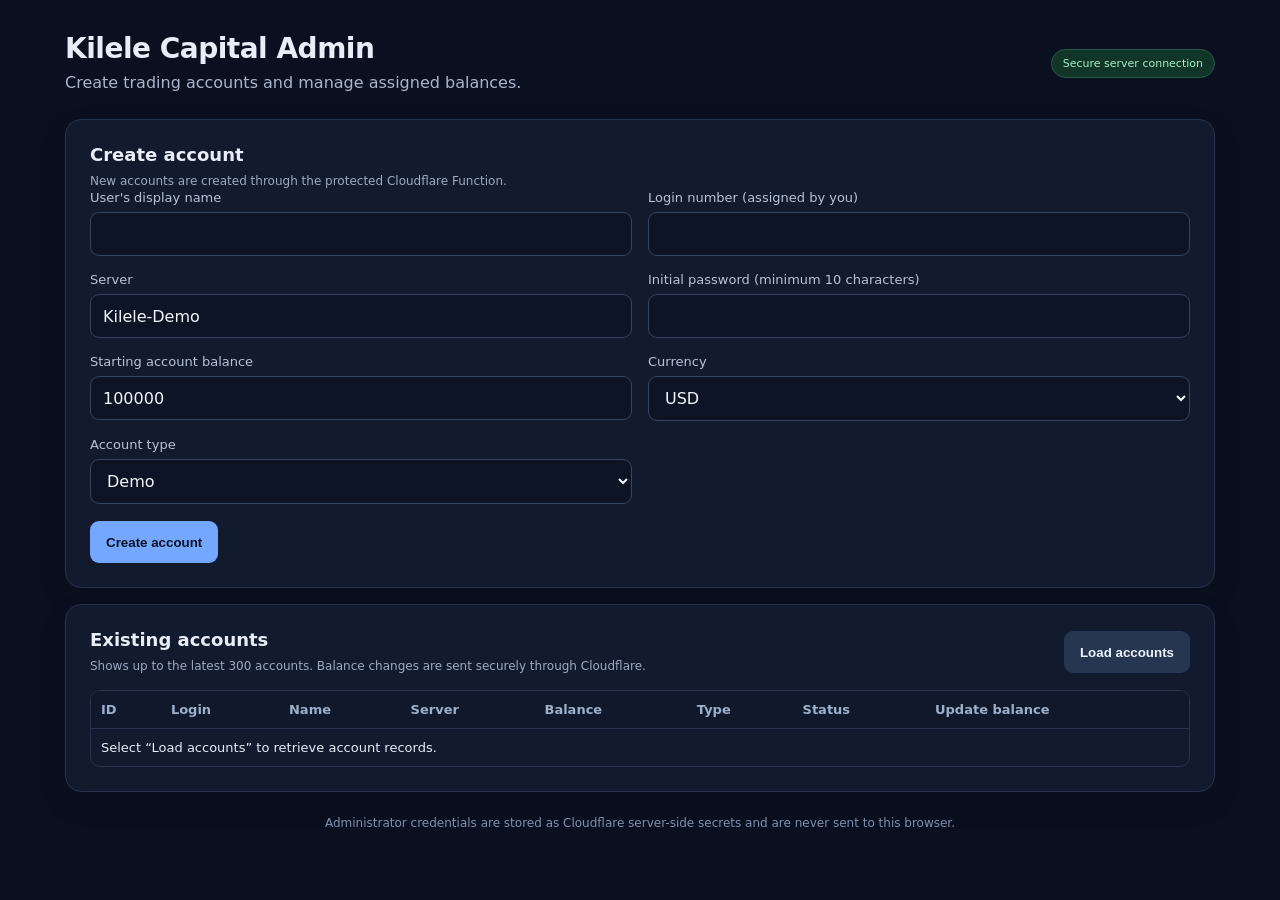
<file: index.html>
<!doctype html>
<html lang="en">
<head>
  <meta charset="utf-8">
  <meta name="viewport" content="width=device-width, initial-scale=1">
  <meta name="theme-color" content="#0b1020">
  <title>Kilele Capital — Admin</title>
  <link rel="stylesheet" href="./styles.css">
  <script src="./app.js" defer></script>
</head>
<body>
  <main class="wrap">
    <header class="page-header">
      <div>
        <h1>Kilele Capital Admin</h1>
        <p>Create trading accounts and manage assigned balances.</p>
      </div>
      <span class="secure-badge">Secure server connection</span>
    </header>

    <section class="card">
      <div class="section-heading">
        <div>
          <h2>Create account</h2>
          <p class="small">New accounts are created through the protected Cloudflare Function.</p>
        </div>
      </div>
      <form id="createForm">
        <div class="grid">
          <div><label for="name">User's display name</label><input id="name" required maxlength="100" autocomplete="off"></div>
          <div><label for="login">Login number (assigned by you)</label><input id="login" required maxlength="64" autocomplete="off"></div>
          <div><label for="server">Server</label><input id="server" required value="Kilele-Demo" maxlength="100"></div>
          <div><label for="password">Initial password (minimum 10 characters)</label><input id="password" type="password" required minlength="10" autocomplete="new-password"></div>
          <div><label for="balance">Starting account balance</label><input id="balance" type="number" required min="0" max="1000000000000" step="0.01" value="100000"></div>
          <div><label for="currency">Currency</label><select id="currency"><option value="USD">USD</option><option value="UGX">UGX</option><option value="EUR">EUR</option><option value="GBP">GBP</option></select></div>
          <div><label for="demo">Account type</label><select id="demo"><option value="1">Demo</option><option value="0">Real / live-labelled</option></select></div>
        </div>
        <div class="actions"><button id="createBtn" type="submit">Create account</button></div>
        <div id="createNotice" class="notice" role="status" aria-live="polite"></div>
      </form>
    </section>

    <section class="card">
      <div class="section-heading">
        <div>
          <h2>Existing accounts</h2>
          <p class="small">Shows up to the latest 300 accounts. Balance changes are sent securely through Cloudflare.</p>
        </div>
        <button id="loadBtn" class="secondary" type="button">Load accounts</button>
      </div>
      <div id="connectionNotice" class="notice" role="status" aria-live="polite"></div>
      <div class="table-wrap">
        <table>
          <thead><tr><th>ID</th><th>Login</th><th>Name</th><th>Server</th><th>Balance</th><th>Type</th><th>Status</th><th>Update balance</th></tr></thead>
          <tbody id="usersBody"><tr><td colspan="8">Select “Load accounts” to retrieve account records.</td></tr></tbody>
        </table>
      </div>
      <div id="listNotice" class="notice" role="status" aria-live="polite"></div>
    </section>
    <footer class="page-footer">Administrator credentials are stored as Cloudflare server-side secrets and are never sent to this browser.</footer>
  </main>
</body>
</html>
</file>
<file: styles.css>
:root{font-family:system-ui,-apple-system,Segoe UI,Roboto,Arial,sans-serif;color:#e8edf7;background:#0b1020;color-scheme:dark}
*{box-sizing:border-box}
body{margin:0;padding:24px;min-width:320px}
.wrap{max-width:1150px;margin:0 auto}
.page-header,.section-heading{display:flex;align-items:center;justify-content:space-between;gap:16px}
.page-header{margin:8px 0 24px}
h1{font-size:clamp(22px,4vw,28px);margin:0 0 6px;letter-spacing:-.5px}
h2{font-size:18px;margin:0 0 7px}
p{color:#aab6cc;margin:0;line-height:1.5}
.card{background:#121a2d;border:1px solid #26334c;border-radius:16px;padding:22px;margin:16px 0;box-shadow:0 12px 30px #00000018}
.grid{display:grid;grid-template-columns:repeat(2,minmax(0,1fr));gap:16px}
label{display:block;font-size:13px;color:#b7c3d8;margin-bottom:7px}
input,select{width:100%;min-height:44px;padding:11px 12px;border-radius:9px;border:1px solid #35445f;background:#0c1425;color:#f3f6fc;font:inherit;outline:none}
input:focus,select:focus{border-color:#74a7ff;box-shadow:0 0 0 3px #74a7ff20}
button{border:0;border-radius:9px;background:#74a7ff;color:#081326;padding:11px 16px;min-height:42px;font-weight:700;cursor:pointer;transition:filter .15s,transform .15s}
button:hover{filter:brightness(1.08)}button:active{transform:translateY(1px)}
button.secondary{background:#263651;color:#edf3ff}
button:disabled{opacity:.6;cursor:wait}
.actions{display:flex;gap:10px;flex-wrap:wrap;margin-top:17px}
.notice{padding:11px 13px;border-radius:9px;margin-top:12px;display:none;white-space:pre-wrap;overflow-wrap:anywhere;font-size:13px}
.notice.ok,.notice.err{display:block}.notice.ok{background:#123529;color:#a8f0cb}.notice.err{background:#421e2a;color:#ffb8c4}
.small{font-size:12px;color:#9cabc3;margin-top:5px}
.secure-badge{font-size:11px;color:#a8f0cb;background:#123529;border:1px solid #245b45;border-radius:30px;padding:7px 11px;white-space:nowrap}
.table-wrap{overflow-x:auto;margin-top:15px;border:1px solid #293650;border-radius:10px}
table{width:100%;border-collapse:collapse;min-width:760px}
th,td{text-align:left;padding:11px 10px;border-bottom:1px solid #293650;font-size:13px;white-space:nowrap}
th{color:#9eafca;font-weight:600;background:#10192b}
tbody tr:last-child td{border-bottom:0}
td input{min-width:110px;min-height:34px;padding:6px 8px}
td button{min-height:34px;padding:7px 10px;font-size:12px}
.page-footer{padding:8px 2px 20px;color:#8190aa;font-size:12px;text-align:center}
@media(max-width:650px){body{padding:13px}.page-header{align-items:flex-start;flex-direction:column}.card{padding:16px;border-radius:13px}.grid{grid-template-columns:1fr;gap:13px}.section-heading{align-items:flex-start;flex-direction:column}.section-heading button{width:100%}.secure-badge{white-space:normal}}
@media(min-width:900px){.grid{grid-template-columns:repeat(2,minmax(0,1fr))}.card{padding:24px}}
</file>
